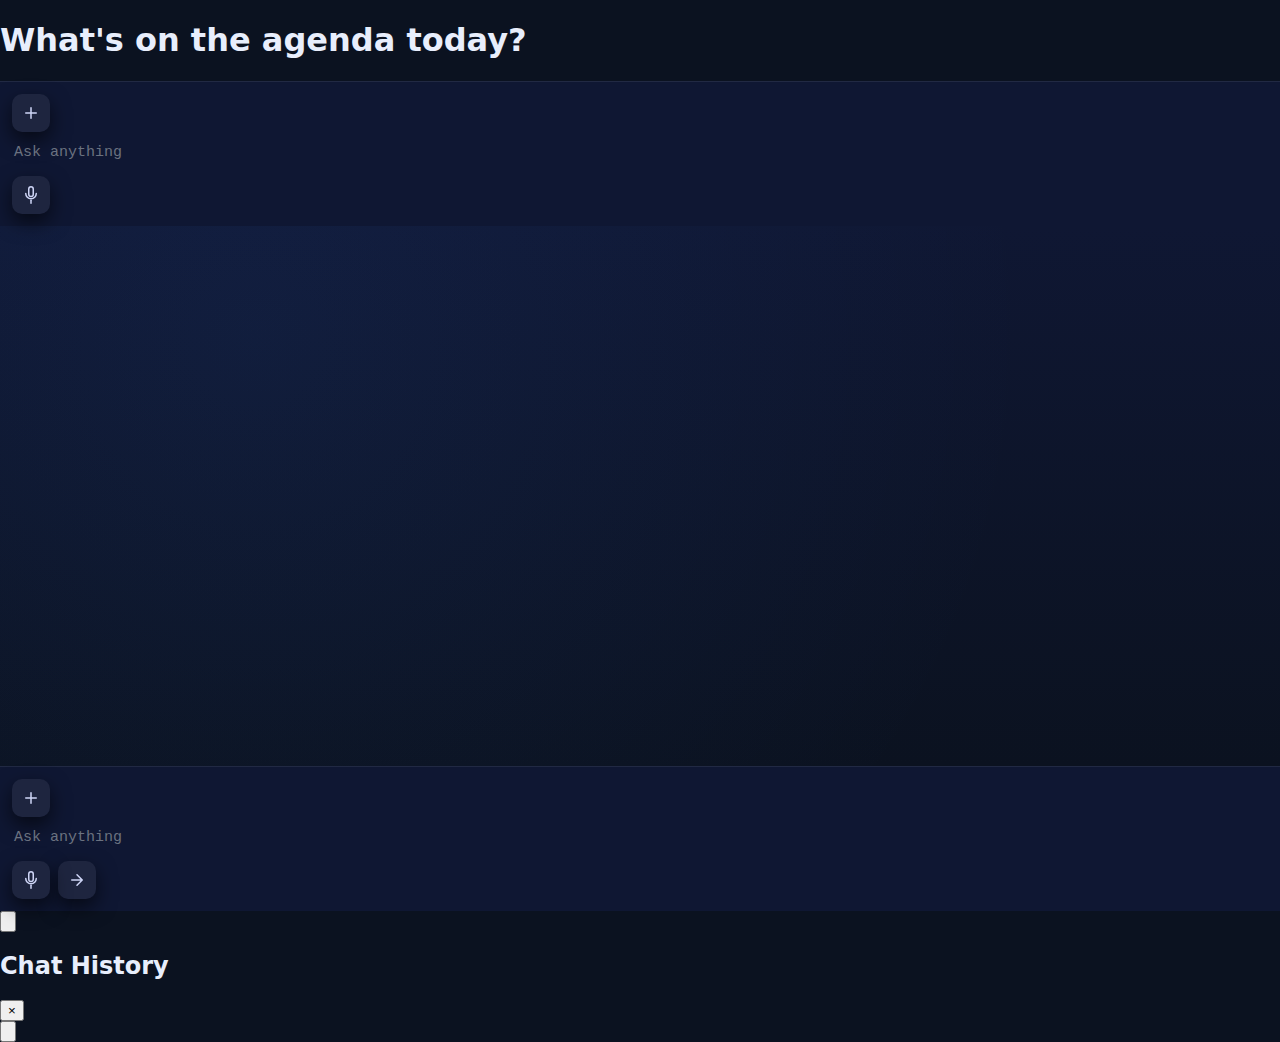
<file: static/index.html>
<!doctype html>
<html lang="en">
<head>
  <meta charset="utf-8"/>
  <meta name="viewport" content="width=device-width,initial-scale=1"/>
  <title>Mogul Agent</title>
  <link rel="stylesheet" href="./styles.css"/>
</head>

<!-- start in hero-mode -->
<body class="hero-mode">
  <div class="page">

    <!-- Greeting / hero headline (will hide after chat starts) -->
    <section class="hero" id="hero">
      <h1 class="hero-headline">What's on the agenda today?</h1>

      <!-- Composer shown IN hero for first load -->
      <form id="form" class="composer hero-composer" autocomplete="off">
        <div class="composer-bar">
          <!-- plus / attach -->
          <button
            type="button"
            id="attach"
            class="icon-btn attach-btn"
            aria-label="Attach"
          >
            <svg viewBox="0 0 24 24" fill="none" stroke="currentColor"
                 stroke-width="2" stroke-linecap="round" stroke-linejoin="round">
              <path d="M12 5v14M5 12h14"/>
            </svg>
          </button>

          <!-- message text -->
          <textarea
            id="input"
            rows="1"
            placeholder="Ask anything"
            aria-label="Your message"
          ></textarea>

          <!-- right side controls -->
          <div class="right">
            <!-- mic wrap (press & hold to talk) -->
            <div class="mic-wrap" id="micWrap">
              <button
                type="button"
                id="mic"
                class="icon-btn mic-btn"
                aria-label="Hold to talk"
              >
                <svg viewBox="0 0 24 24" fill="none" stroke="currentColor"
                     stroke-width="2" stroke-linecap="round" stroke-linejoin="round">
                  <path d="M12 1a3 3 0 0 0-3 3v7a3 3 0 0 0 6 0V4a3 3 0 0 0-3-3z"/>
                  <path d="M19 10a7 7 0 0 1-14 0"/>
                  <path d="M12 19v4"/>
                </svg>
              </button>
              <!-- NEW: Waveform visualization -->
              <div class="waveform" id="waveform"></div>
            </div>

            <!-- send button (only when typing) -->
            <button
              type="submit"
              id="send"
              class="icon-btn send-btn"
              aria-label="Send"
            >
              <svg viewBox="0 0 24 24" fill="none" stroke="currentColor"
                   stroke-width="2" stroke-linecap="round" stroke-linejoin="round">
                <path d="M5 12h14M12 5l7 7-7 7"/>
              </svg>
            </button>
          </div>
        </div>
      </form>
    </section>

    <!-- Chat transcript (hidden empty at first, then fills and shifts layout) -->
    <section
      id="messages"
      class="messages"
      aria-live="polite"
      aria-label="Chat transcript">
    </section>

    <!-- Composer DOCK version (bottom fixed). Hidden until chat starts. -->
    <form id="form-docked" class="composer dock-composer" autocomplete="off">
      <div class="composer-bar">
        <button
          type="button"
          class="icon-btn attach-btn"
          aria-label="Attach"
        >
          <svg viewBox="0 0 24 24" fill="none" stroke="currentColor"
               stroke-width="2" stroke-linecap="round" stroke-linejoin="round">
            <path d="M12 5v14M5 12h14"/>
          </svg>
        </button>

        <textarea
          id="input-docked"
          rows="1"
          placeholder="Ask anything"
          aria-label="Your message"
        ></textarea>

        <div class="right">
          <div class="mic-wrap" id="micWrap-docked">
            <button
              type="button"
              id="mic-docked"
              class="icon-btn mic-btn"
              aria-label="Hold to talk"
            >
              <svg viewBox="0 0 24 24" fill="none" stroke="currentColor"
                   stroke-width="2" stroke-linecap="round" stroke-linejoin="round">
                <path d="M12 1a3 3 0 0 0-3 3v7a3 3 0 0 0 6 0V4a3 3 0 0 0-3-3z"/>
                <path d="M19 10a7 7 0 0 1-14 0"/>
                <path d="M12 19v4"/>
              </svg>
            </button>
            <!-- NEW: Waveform visualization for docked mode -->
            <div class="waveform" id="waveform-docked"></div>
          </div>

          <button
            type="submit"
            id="send-docked"
            class="icon-btn send-btn"
            aria-label="Send"
          >
            <svg viewBox="0 0 24 24" fill="none" stroke="currentColor"
                 stroke-width="2" stroke-linecap="round" stroke-linejoin="round">
              <path d="M5 12h14M12 5l7 7-7 7"/>
            </svg>
          </button>
        </div>
      </div>
    </form>

    <!-- hidden audio player for assistant voice replies -->
    <audio id="voicePlayer" autoplay style="display:none;"></audio>
  </div>

  <!-- NEW: History sidebar button -->
  <button class="history-btn" id="history-btn" aria-label="Conversation history">
    <svg viewBox="0 0 24 24" fill="none" stroke="currentColor"
         stroke-width="2" stroke-linecap="round" stroke-linejoin="round">
      <path d="M3 3h7v7H3z"/>
      <path d="M14 3h7v7h-7z"/>
      <path d="M14 14h7v7h-7z"/>
      <path d="M3 14h7v7H3z"/>
    </svg>
  </button>

  <!-- NEW: History sidebar -->
  <aside class="history-sidebar" id="history-sidebar">
    <div class="history-header">
      <h2>Chat History</h2>
      <button class="history-close" id="history-close" aria-label="Close">×</button>
    </div>
    <div class="history-list" id="history-list">
      <!-- Populated by JS -->
    </div>
  </aside>

  <!-- NEW: Scroll to bottom button -->
  <button class="scroll-to-bottom" id="scroll-to-bottom" aria-label="Scroll to bottom">
    <svg viewBox="0 0 24 24" fill="none" stroke="currentColor"
         stroke-width="2" stroke-linecap="round" stroke-linejoin="round">
      <path d="M12 5v14M19 12l-7 7-7-7"/>
    </svg>
  </button>

  <!-- calendar modal (keep feature) -->
  <div class="cal-modal" id="cal-modal">
    <div class="cal-dialog">
      <button class="cal-close" id="cal-close" aria-label="Close">✕</button>
      <div class="cal-inline" id="cal-inline"></div>
      <div class="cal-fallback-wrap" id="cal-fallback"></div>
    </div>
  </div>

  <script defer src="./chat.js"></script>
</body>
</html>
</file>
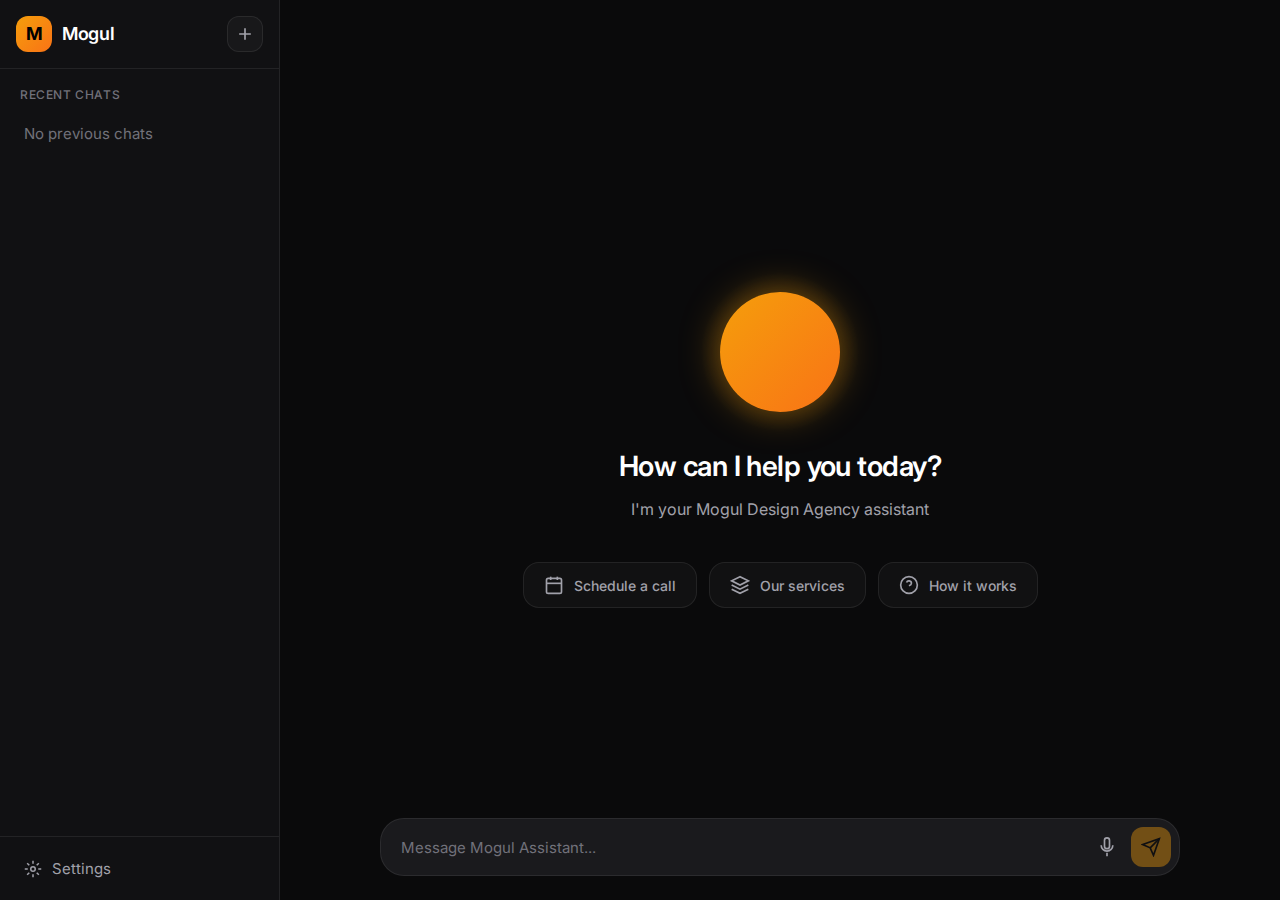
<file: apps/api-python/static/index.html>
<!DOCTYPE html>
<html lang="en">
<head>
  <meta charset="UTF-8">
  <meta name="viewport" content="width=device-width, initial-scale=1.0, viewport-fit=cover">
  <title>Mogul Assistant</title>
  <link rel="preconnect" href="https://fonts.googleapis.com">
  <link rel="preconnect" href="https://fonts.gstatic.com" crossorigin>
  <link href="https://fonts.googleapis.com/css2?family=Inter:wght@400;500;600;700&display=swap" rel="stylesheet">
  <link rel="stylesheet" href="./styles.css">
</head>
<body>
  <div class="app">
    <!-- Sidebar -->
    <aside class="sidebar" id="sidebar">
      <div class="sidebar-header">
        <div class="logo">
          <div class="logo-icon">M</div>
          <span class="logo-text">Mogul</span>
        </div>
        <button class="new-chat-btn" id="newChatBtn" aria-label="New chat">
          <svg width="20" height="20" viewBox="0 0 24 24" fill="none" stroke="currentColor" stroke-width="2">
            <path d="M12 5v14M5 12h14"/>
          </svg>
        </button>
      </div>
      
      <div class="sidebar-section">
        <div class="section-label">Recent Chats</div>
        <div class="chat-list" id="chatList">
          <!-- Chat history items will be inserted here -->
        </div>
      </div>
      
      <div class="sidebar-footer">
        <button class="sidebar-btn" id="settingsBtn">
          <svg width="18" height="18" viewBox="0 0 24 24" fill="none" stroke="currentColor" stroke-width="2">
            <circle cx="12" cy="12" r="3"/>
            <path d="M12 1v4M12 19v4M4.22 4.22l2.83 2.83M16.95 16.95l2.83 2.83M1 12h4M19 12h4M4.22 19.78l2.83-2.83M16.95 7.05l2.83-2.83"/>
          </svg>
          <span>Settings</span>
        </button>
      </div>
    </aside>

    <!-- Main Content -->
    <main class="main-content">
      <!-- Mobile Header -->
      <header class="mobile-header">
        <button class="menu-btn" id="menuBtn" aria-label="Toggle menu">
          <svg width="24" height="24" viewBox="0 0 24 24" fill="none" stroke="currentColor" stroke-width="2">
            <path d="M3 12h18M3 6h18M3 18h18"/>
          </svg>
        </button>
        <div class="header-title">Mogul Assistant</div>
        <button class="voice-mode-btn" id="voiceModeBtn" aria-label="Voice mode">
          <svg width="24" height="24" viewBox="0 0 24 24" fill="none" stroke="currentColor" stroke-width="2">
            <path d="M12 1a3 3 0 0 0-3 3v7a3 3 0 0 0 6 0V4a3 3 0 0 0-3-3z"/>
            <path d="M19 10a7 7 0 0 1-14 0"/>
            <path d="M12 19v4"/>
          </svg>
        </button>
      </header>

      <!-- Chat View -->
      <div class="chat-view" id="chatView">
        <!-- Welcome Screen -->
        <div class="welcome-screen" id="welcomeScreen">
          <div class="welcome-orb">
            <div class="orb-glow"></div>
            <div class="orb-core"></div>
          </div>
          <h1 class="welcome-title">How can I help you today?</h1>
          <p class="welcome-subtitle">I'm your Mogul Design Agency assistant</p>
          
          <div class="quick-actions">
            <button class="quick-action" data-prompt="I'd like to schedule a consultation">
              <svg width="20" height="20" viewBox="0 0 24 24" fill="none" stroke="currentColor" stroke-width="2">
                <rect x="3" y="4" width="18" height="18" rx="2" ry="2"/>
                <line x1="16" y1="2" x2="16" y2="6"/>
                <line x1="8" y1="2" x2="8" y2="6"/>
                <line x1="3" y1="10" x2="21" y2="10"/>
              </svg>
              <span>Schedule a call</span>
            </button>
            <button class="quick-action" data-prompt="Tell me about your design services">
              <svg width="20" height="20" viewBox="0 0 24 24" fill="none" stroke="currentColor" stroke-width="2">
                <polygon points="12 2 2 7 12 12 22 7 12 2"/>
                <polyline points="2 17 12 22 22 17"/>
                <polyline points="2 12 12 17 22 12"/>
              </svg>
              <span>Our services</span>
            </button>
            <button class="quick-action" data-prompt="What's your process for new projects?">
              <svg width="20" height="20" viewBox="0 0 24 24" fill="none" stroke="currentColor" stroke-width="2">
                <circle cx="12" cy="12" r="10"/>
                <path d="M9.09 9a3 3 0 0 1 5.83 1c0 2-3 3-3 3"/>
                <line x1="12" y1="17" x2="12.01" y2="17"/>
              </svg>
              <span>How it works</span>
            </button>
          </div>
        </div>

        <!-- Messages Container -->
        <div class="messages-container" id="messagesContainer">
          <div class="messages" id="messages"></div>
        </div>

        <!-- Input Area -->
        <div class="input-area" id="inputArea">
          <form class="input-form" id="inputForm">
            <div class="input-wrapper">
              <textarea 
                id="messageInput" 
                placeholder="Message Mogul Assistant..." 
                rows="1"
                aria-label="Message input"
              ></textarea>
              <div class="input-actions">
                <button type="button" class="input-btn mic-btn" id="micBtn" aria-label="Voice input">
                  <svg width="20" height="20" viewBox="0 0 24 24" fill="none" stroke="currentColor" stroke-width="2">
                    <path d="M12 1a3 3 0 0 0-3 3v7a3 3 0 0 0 6 0V4a3 3 0 0 0-3-3z"/>
                    <path d="M19 10a7 7 0 0 1-14 0"/>
                    <path d="M12 19v4"/>
                  </svg>
                </button>
                <button type="submit" class="input-btn send-btn" id="sendBtn" aria-label="Send message" disabled>
                  <svg width="20" height="20" viewBox="0 0 24 24" fill="none" stroke="currentColor" stroke-width="2">
                    <line x1="22" y1="2" x2="11" y2="13"/>
                    <polygon points="22 2 15 22 11 13 2 9 22 2"/>
                  </svg>
                </button>
              </div>
            </div>
          </form>
        </div>
      </div>

      <!-- Voice Mode Overlay -->
      <div class="voice-overlay" id="voiceOverlay">
        <button class="voice-close-btn" id="voiceCloseBtn" aria-label="Close voice mode">
          <svg width="24" height="24" viewBox="0 0 24 24" fill="none" stroke="currentColor" stroke-width="2">
            <line x1="18" y1="6" x2="6" y2="18"/>
            <line x1="6" y1="6" x2="18" y2="18"/>
          </svg>
        </button>
        
        <div class="voice-content">
          <div class="voice-orb" id="voiceOrb">
            <div class="orb-ring orb-ring-1"></div>
            <div class="orb-ring orb-ring-2"></div>
            <div class="orb-ring orb-ring-3"></div>
            <div class="orb-core">
              <div class="orb-inner"></div>
            </div>
          </div>
          
          <div class="voice-status" id="voiceStatus">Tap to start speaking</div>
          <div class="voice-transcript" id="voiceTranscript"></div>
        </div>
        
        <div class="voice-controls">
          <button class="voice-control-btn" id="voiceToggleBtn" aria-label="Toggle voice">
            <svg class="mic-icon" width="32" height="32" viewBox="0 0 24 24" fill="none" stroke="currentColor" stroke-width="2">
              <path d="M12 1a3 3 0 0 0-3 3v7a3 3 0 0 0 6 0V4a3 3 0 0 0-3-3z"/>
              <path d="M19 10a7 7 0 0 1-14 0"/>
              <path d="M12 19v4"/>
            </svg>
            <svg class="stop-icon" width="32" height="32" viewBox="0 0 24 24" fill="currentColor" style="display:none">
              <rect x="6" y="6" width="12" height="12" rx="2"/>
            </svg>
          </button>
        </div>
      </div>
    </main>
  </div>

  <!-- Sidebar Overlay (mobile) -->
  <div class="sidebar-overlay" id="sidebarOverlay"></div>

  <!-- Audio Player -->
  <audio id="audioPlayer" style="display:none"></audio>

  <script src="./chat.js"></script>
</body>
</html>
</file>
<file: static/styles.css>
/* ========== Base Theme Tokens ========== */
:root {
  --bg:#0b1220;
  --panel:#0e1630;
  --panel-2:#0f1733;
  --muted:#a9b3cf;
  --text:#e8eefc;
  --accent:#3b82f6;
  --border:rgba(255,255,255,.08);
  --border2:rgba(255,255,255,.06);
}

* {
  box-sizing:border-box;
}

body {
  margin:0;
  font-family:ui-sans-serif,system-ui,Segoe UI,Roboto,Arial;
  background:var(--bg);
  color:var(--text);
}

.wrap {
  min-height:100dvh;
  display:grid;
  place-items:center;
  padding:24px;
}

/* main chat container */
.chat {
  width:min(1000px,100%);
  background:var(--panel);
  border-radius:16px;
  box-shadow:0 10px 30px rgba(0,0,0,.35);
  overflow:hidden;
  border:1px solid var(--border);
  display:flex;
  flex-direction:column;
}

/* ========== Header / Status Row ========== */
header {
  padding:16px 20px;
  border-bottom:1px solid var(--border);
  color:var(--text);
  font-size:13px;
}

.head {
  display:flex;
  flex-wrap:wrap;
  justify-content:space-between;
  align-items:flex-start;
  gap:12px;
}

.title-col h1,
header h1 {
  margin:0;
  font-size:18px;
  font-weight:600;
  color:#fff;
}

.title-col .hint-line,
header p {
  margin:4px 0 0;
  font-size:13px;
  color:var(--muted);
}

.status,
.status-col {
  display:flex;
  flex-wrap:wrap;
  gap:6px;
  font-size:12px;
  color:#c7d2fe;
  background:#111a3c;
  border:1px solid #253068;
  padding:4px 8px;
  border-radius:8px;
}

.status-col {
  background:transparent;
  border:0;
  padding:0;
  border-radius:0;
}

.pill {
  border-radius:8px;
  background:#1a2444;
  border:1px solid rgba(255,255,255,.08);
  padding:3px 8px;
  line-height:1.2;
  color:#e8eefc;
  font-size:12px;
}
.pill.ok {
  background:#1f2f57;
  color:#7CFFA5;
  border-color:rgba(124,255,165,.3);
}
.pill.bad {
  background:#3a1f2f;
  color:#ff6b6b;
  border-color:rgba(255,107,107,.3);
}

/* ========== Messages Pane ========== */
.messages {
  flex:1;
  height:min(60vh,600px);
  overflow:auto;
  padding:16px;
  display:flex;
  flex-direction:column;
  gap:12px;
  background:
    radial-gradient(circle at 20% 20%,rgba(59,130,246,.07) 0%,rgba(0,0,0,0) 70%),
    linear-gradient(180deg,#0f1733 0,var(--bg) 100%);
}

/* message bubbles */
.msg {
  max-width:80%;
  padding:10px 12px;
  border-radius:12px;
  white-space:pre-wrap;
  word-break:break-word;
  line-height:1.35;
  font-size:14px;
  border:1px solid var(--border2);
}

.msg.user {
  margin-left:auto;
  background:#223055;
  color:var(--text);
}

.msg.assistant {
  margin-right:auto;
  background:#1a2444;
  color:#e8eefc;
}
.msg.assistant a {
  color:#93c5fd;
  text-decoration:underline;
}

.msg.thinking {
  opacity:.6;
  font-style:italic;
}

/* system / status bubble (used for "Listening...") */
.msg.system {
  margin-right:auto;
  background:#10192f;
  color:#7ca2ff;
  font-size:13px;
  font-style:italic;
  line-height:1.35;
  padding:10px 12px;
  border-radius:12px;
  border:1px solid rgba(124,162,255,.3);
  opacity:.9;
  display:flex;
  align-items:center;
  gap:6px;
}

/* animated dots after Listening */
.listening-dots::after {
  content:"";
  display:inline-block;
  width:2ch;
  text-align:left;
  color:#7ca2ff;
  animation:dots-step 1s steps(4,end) infinite;
}
@keyframes dots-step {
  0%   { content:"";   }
  25%  { content:".";  }
  50%  { content:".."; }
  75%  { content:"...";}
  100% { content:"";   }
}

/* ========== Composer / Input Row ========== */
.composer {
  border-top:1px solid var(--border);
  background:var(--panel-2);
  padding:12px;
  display:flex;
  flex-direction:column;
  gap:8px;
  font-size:13px;
}

.bar {
  display:flex;
  align-items:center;
  gap:10px;
  background:#0b1220;
  border:1px solid #2b3861;
  border-radius:12px;
  padding:8px 10px;
}

/* left attach button, mic, send all inherit this */
.icon-btn {
  width:38px;
  height:38px;
  display:grid;
  place-items:center;
  border-radius:10px;
  border:1px solid transparent;
  background:#1e253f;
  color:#cfd6f7;
  cursor:pointer;
  flex:0 0 auto;
  box-shadow:0 8px 20px rgba(0,0,0,.6);
  transition:all .15s ease;
}
.icon-btn:hover {
  background:#142146;
  border-color:#253068;
}
.icon-btn.primary {
  background:var(--accent);
  color:#fff;
  border-color:transparent;
}
.icon-btn.primary:hover {
  filter:brightness(1.05);
}
.icon-btn:disabled {
  opacity:.55;
  cursor:not-allowed;
}
.icon-btn svg {
  width:18px;
  height:18px;
  color:currentColor;
}

/* textarea */
.composer textarea {
  flex:1;
  border:0;
  outline:0;
  background:transparent;
  color:var(--text);
  padding:10px 6px 10px 2px;
  resize:none;
  max-height:160px;
  min-height:24px;
  font-size:15px;
  line-height:1.4;
}
.composer textarea::placeholder {
  color:#6b7280;
}

/* right side of bar: mic + send */
.right {
  display:flex;
  align-items:center;
  gap:8px;
}

/* mic wrapper: lets us glow the container, not just the SVG */
.mic-wrap {
  position:relative;
  display:flex;
  align-items:center;
  justify-content:center;
}

/* send button is hidden when no text.
   micWrap is hidden when there IS text.
   JS toggles .typing-mode on .composer */
.composer .right #send {
  display:none;
}
.composer.typing-mode .right #send {
  display:inline-flex;
}
.composer.typing-mode .right #micWrap {
  display:none;
}

/* live mic visuals (recording press+hold state) */
#micWrap.recording {
  outline:2px solid #7ca2ff;
  outline-offset:2px;
  border-radius:10px;
  box-shadow:
    0 0 16px rgba(124,162,255,.6),
    0 12px 32px rgba(0,0,0,.8);
}
#mic.recording svg {
  color:#ff4d4d;
  filter:drop-shadow(0 0 6px rgba(255,68,68,.8));
}

/* hint row under composer */
.hint,
.composer-hint {
  color:var(--muted);
  font-size:12px;
  display:flex;
  flex-wrap:wrap;
  gap:6px;
  line-height:1.4;
  opacity:.9;
}
kbd {
  background:#1a2444;
  color:#e8eefc;
  border-radius:4px;
  border:1px solid rgba(255,255,255,.12);
  font-size:11px;
  padding:2px 4px;
  line-height:1.2;
}

/* small spinner you used for send states (kept just in case) */
.spinner {
  width:16px;
  height:16px;
  border-radius:50%;
  border:2px solid rgba(255,255,255,.35);
  border-top-color:#fff;
  animation:spin 1s linear infinite;
}
@keyframes spin {
  to { transform:rotate(360deg); }
}

/* ========== Calendar Modal ========== */
.cal-modal {
  position:fixed;
  inset:0;
  background:rgba(0,0,0,.6);
  display:none;
  align-items:center;
  justify-content:center;
  padding:16px;
  z-index:40;
}
.cal-modal.open {
  display:flex;
}
.cal-dialog {
  background:#0f1733;
  color:#e8eefc;
  width:min(500px,100%);
  max-height:90vh;
  overflow:auto;
  border-radius:12px;
  border:1px solid rgba(255,255,255,.08);
  box-shadow:0 30px 70px rgba(0,0,0,.7);
  padding:16px;
  position:relative;
  font-size:14px;
}
.cal-close {
  position:absolute;
  top:8px;
  right:8px;
  background:#1e253f;
  border:0;
  color:#e8eefc;
  border-radius:8px;
  cursor:pointer;
  line-height:1;
  padding:6px 8px;
  font-size:12px;
}
.cal-inline {
  min-height:400px;
}
.cal-fallback-wrap {
  font-size:13px;
  margin-top:12px;
}
.cal-fallback-wrap a {
  color:#93c5fd;
  text-decoration:underline;
}

/* audio element should stay hidden visually but present in DOM */
#voicePlayer {
  display:none;
}

/* ========== Responsive tweaks ========== */
@media (max-width:640px){
  .messages{
    height:55vh;
  }
  .msg{
    max-width:92%;
  }
}
</file>
<file: apps/api-python/static/styles.css>
/* =====================================================
   MOGUL ASSISTANT - MODERN UI
   ===================================================== */

:root {
  /* Colors */
  --bg-primary: #0a0a0b;
  --bg-secondary: #111113;
  --bg-tertiary: #1a1a1d;
  --bg-elevated: #232326;
  
  --surface: rgba(255, 255, 255, 0.03);
  --surface-hover: rgba(255, 255, 255, 0.06);
  --surface-active: rgba(255, 255, 255, 0.08);
  
  --border: rgba(255, 255, 255, 0.08);
  --border-light: rgba(255, 255, 255, 0.12);
  
  --text-primary: #ffffff;
  --text-secondary: #a1a1aa;
  --text-muted: #71717a;
  
  --accent: #f59e0b;
  --accent-hover: #fbbf24;
  --accent-glow: rgba(245, 158, 11, 0.4);
  
  --success: #22c55e;
  --error: #ef4444;
  
  /* Sizing */
  --sidebar-width: 280px;
  --header-height: 60px;
  --input-height: 60px;
  
  /* Radius */
  --radius-sm: 8px;
  --radius-md: 12px;
  --radius-lg: 16px;
  --radius-xl: 24px;
  --radius-full: 9999px;
  
  /* Shadows */
  --shadow-sm: 0 2px 8px rgba(0, 0, 0, 0.3);
  --shadow-md: 0 4px 16px rgba(0, 0, 0, 0.4);
  --shadow-lg: 0 8px 32px rgba(0, 0, 0, 0.5);
  --shadow-glow: 0 0 40px var(--accent-glow);
  
  /* Transitions */
  --transition-fast: 150ms ease;
  --transition-base: 250ms ease;
  --transition-slow: 400ms ease;
}

/* =====================================================
   RESET & BASE
   ===================================================== */

*, *::before, *::after {
  box-sizing: border-box;
  margin: 0;
  padding: 0;
}

html {
  -webkit-font-smoothing: antialiased;
  -moz-osx-font-smoothing: grayscale;
}

body {
  font-family: 'Inter', -apple-system, BlinkMacSystemFont, sans-serif;
  font-size: 15px;
  line-height: 1.6;
  color: var(--text-primary);
  background: var(--bg-primary);
  overflow: hidden;
}

button {
  font-family: inherit;
  font-size: inherit;
  border: none;
  background: none;
  cursor: pointer;
  color: inherit;
}

input, textarea {
  font-family: inherit;
  font-size: inherit;
  border: none;
  background: none;
  color: inherit;
  outline: none;
}

/* =====================================================
   APP LAYOUT
   ===================================================== */

.app {
  display: flex;
  height: 100dvh;
  overflow: hidden;
}

/* =====================================================
   SIDEBAR
   ===================================================== */

.sidebar {
  width: var(--sidebar-width);
  height: 100%;
  background: var(--bg-secondary);
  border-right: 1px solid var(--border);
  display: flex;
  flex-direction: column;
  flex-shrink: 0;
  transition: transform var(--transition-base);
  z-index: 100;
}

.sidebar-header {
  display: flex;
  align-items: center;
  justify-content: space-between;
  padding: 16px 16px;
  border-bottom: 1px solid var(--border);
}

.logo {
  display: flex;
  align-items: center;
  gap: 10px;
}

.logo-icon {
  width: 36px;
  height: 36px;
  background: linear-gradient(135deg, var(--accent), #f97316);
  border-radius: var(--radius-md);
  display: flex;
  align-items: center;
  justify-content: center;
  font-weight: 700;
  font-size: 18px;
  color: #000;
}

.logo-text {
  font-weight: 600;
  font-size: 18px;
  letter-spacing: -0.02em;
}

.new-chat-btn {
  width: 36px;
  height: 36px;
  display: flex;
  align-items: center;
  justify-content: center;
  border-radius: var(--radius-md);
  background: var(--surface);
  border: 1px solid var(--border);
  color: var(--text-secondary);
  transition: all var(--transition-fast);
}

.new-chat-btn:hover {
  background: var(--surface-hover);
  color: var(--text-primary);
  border-color: var(--border-light);
}

.sidebar-section {
  flex: 1;
  overflow-y: auto;
  padding: 16px 12px;
}

.section-label {
  font-size: 12px;
  font-weight: 500;
  color: var(--text-muted);
  text-transform: uppercase;
  letter-spacing: 0.05em;
  padding: 0 8px 8px;
}

.chat-list {
  display: flex;
  flex-direction: column;
  gap: 4px;
}

.chat-item {
  display: flex;
  align-items: center;
  gap: 12px;
  padding: 10px 12px;
  border-radius: var(--radius-md);
  color: var(--text-secondary);
  text-decoration: none;
  transition: all var(--transition-fast);
  cursor: pointer;
}

.chat-item:hover {
  background: var(--surface-hover);
  color: var(--text-primary);
}

.chat-item.active {
  background: var(--surface-active);
  color: var(--text-primary);
}

.chat-item-icon {
  width: 32px;
  height: 32px;
  border-radius: var(--radius-sm);
  background: var(--surface);
  display: flex;
  align-items: center;
  justify-content: center;
  flex-shrink: 0;
}

.chat-item-content {
  flex: 1;
  min-width: 0;
}

.chat-item-title {
  font-size: 14px;
  font-weight: 500;
  white-space: nowrap;
  overflow: hidden;
  text-overflow: ellipsis;
}

.chat-item-time {
  font-size: 12px;
  color: var(--text-muted);
}

.sidebar-footer {
  padding: 12px;
  border-top: 1px solid var(--border);
}

.sidebar-btn {
  display: flex;
  align-items: center;
  gap: 10px;
  width: 100%;
  padding: 10px 12px;
  border-radius: var(--radius-md);
  color: var(--text-secondary);
  transition: all var(--transition-fast);
}

.sidebar-btn:hover {
  background: var(--surface-hover);
  color: var(--text-primary);
}

/* =====================================================
   MAIN CONTENT
   ===================================================== */

.main-content {
  flex: 1;
  display: flex;
  flex-direction: column;
  min-width: 0;
  position: relative;
}

/* Mobile Header */
.mobile-header {
  display: none;
  align-items: center;
  justify-content: space-between;
  padding: 12px 16px;
  background: var(--bg-secondary);
  border-bottom: 1px solid var(--border);
}

.menu-btn,
.voice-mode-btn {
  width: 40px;
  height: 40px;
  display: flex;
  align-items: center;
  justify-content: center;
  border-radius: var(--radius-md);
  color: var(--text-secondary);
  transition: all var(--transition-fast);
}

.menu-btn:hover,
.voice-mode-btn:hover {
  background: var(--surface-hover);
  color: var(--text-primary);
}

.header-title {
  font-weight: 600;
  font-size: 16px;
}

/* =====================================================
   CHAT VIEW
   ===================================================== */

.chat-view {
  flex: 1;
  display: flex;
  flex-direction: column;
  overflow: hidden;
}

/* Welcome Screen */
.welcome-screen {
  flex: 1;
  display: flex;
  flex-direction: column;
  align-items: center;
  justify-content: center;
  padding: 40px 20px;
  text-align: center;
}

.welcome-screen.hidden {
  display: none;
}

.welcome-orb {
  position: relative;
  width: 120px;
  height: 120px;
  margin-bottom: 32px;
}

.welcome-orb .orb-glow {
  position: absolute;
  inset: -20px;
  background: radial-gradient(circle, var(--accent-glow) 0%, transparent 70%);
  border-radius: 50%;
  animation: pulse 3s ease-in-out infinite;
}

.welcome-orb .orb-core {
  position: absolute;
  inset: 0;
  background: linear-gradient(135deg, var(--accent), #f97316);
  border-radius: 50%;
  box-shadow: var(--shadow-glow);
}

@keyframes pulse {
  0%, 100% { transform: scale(1); opacity: 0.6; }
  50% { transform: scale(1.1); opacity: 0.8; }
}

.welcome-title {
  font-size: 28px;
  font-weight: 600;
  letter-spacing: -0.02em;
  margin-bottom: 8px;
}

.welcome-subtitle {
  font-size: 16px;
  color: var(--text-secondary);
  margin-bottom: 40px;
}

.quick-actions {
  display: flex;
  flex-wrap: wrap;
  gap: 12px;
  justify-content: center;
  max-width: 600px;
}

.quick-action {
  display: flex;
  align-items: center;
  gap: 10px;
  padding: 12px 20px;
  background: var(--surface);
  border: 1px solid var(--border);
  border-radius: var(--radius-lg);
  color: var(--text-secondary);
  font-size: 14px;
  font-weight: 500;
  transition: all var(--transition-fast);
}

.quick-action:hover {
  background: var(--surface-hover);
  border-color: var(--border-light);
  color: var(--text-primary);
  transform: translateY(-2px);
}

/* Messages Container */
.messages-container {
  flex: 1;
  overflow-y: auto;
  display: none;
}

.messages-container.active {
  display: block;
}

.messages {
  max-width: 800px;
  margin: 0 auto;
  padding: 24px 20px 120px;
  display: flex;
  flex-direction: column;
  gap: 24px;
}

/* Message Bubbles */
.message {
  display: flex;
  gap: 16px;
  animation: fadeIn 0.3s ease;
}

@keyframes fadeIn {
  from { opacity: 0; transform: translateY(10px); }
  to { opacity: 1; transform: translateY(0); }
}

.message.user {
  flex-direction: row-reverse;
}

.message-avatar {
  width: 36px;
  height: 36px;
  border-radius: var(--radius-md);
  display: flex;
  align-items: center;
  justify-content: center;
  flex-shrink: 0;
  font-weight: 600;
  font-size: 14px;
}

.message.assistant .message-avatar {
  background: linear-gradient(135deg, var(--accent), #f97316);
  color: #000;
}

.message.user .message-avatar {
  background: var(--bg-elevated);
  color: var(--text-primary);
}

.message-content {
  flex: 1;
  min-width: 0;
  max-width: 85%;
}

.message-bubble {
  padding: 14px 18px;
  border-radius: var(--radius-lg);
  line-height: 1.6;
}

.message.assistant .message-bubble {
  background: var(--bg-tertiary);
  border: 1px solid var(--border);
}

.message.user .message-bubble {
  background: var(--accent);
  color: #000;
  margin-left: auto;
}

.message-bubble a {
  color: var(--accent);
  text-decoration: underline;
}

.message.user .message-bubble a {
  color: #000;
}

.message-bubble.thinking {
  color: var(--text-muted);
  font-style: italic;
}

/* Typing Indicator */
.typing-indicator {
  display: flex;
  gap: 4px;
  padding: 8px 0;
}

.typing-indicator span {
  width: 8px;
  height: 8px;
  background: var(--text-muted);
  border-radius: 50%;
  animation: typing 1.4s ease-in-out infinite;
}

.typing-indicator span:nth-child(2) { animation-delay: 0.2s; }
.typing-indicator span:nth-child(3) { animation-delay: 0.4s; }

@keyframes typing {
  0%, 60%, 100% { transform: translateY(0); opacity: 0.4; }
  30% { transform: translateY(-8px); opacity: 1; }
}

/* =====================================================
   INPUT AREA
   ===================================================== */

.input-area {
  position: absolute;
  bottom: 0;
  left: 0;
  right: 0;
  padding: 16px 20px 24px;
  background: linear-gradient(to top, var(--bg-primary) 60%, transparent);
}

.input-form {
  max-width: 800px;
  margin: 0 auto;
}

.input-wrapper {
  display: flex;
  align-items: flex-end;
  gap: 12px;
  background: var(--bg-tertiary);
  border: 1px solid var(--border);
  border-radius: var(--radius-xl);
  padding: 8px 8px 8px 20px;
  transition: border-color var(--transition-fast);
}

.input-wrapper:focus-within {
  border-color: var(--accent);
}

.input-wrapper textarea {
  flex: 1;
  max-height: 200px;
  padding: 8px 0;
  resize: none;
  line-height: 1.5;
}

.input-wrapper textarea::placeholder {
  color: var(--text-muted);
}

.input-actions {
  display: flex;
  gap: 4px;
}

.input-btn {
  width: 40px;
  height: 40px;
  display: flex;
  align-items: center;
  justify-content: center;
  border-radius: var(--radius-md);
  color: var(--text-secondary);
  transition: all var(--transition-fast);
}

.input-btn:hover:not(:disabled) {
  background: var(--surface-hover);
  color: var(--text-primary);
}

.input-btn:disabled {
  opacity: 0.4;
  cursor: not-allowed;
}

.send-btn {
  background: var(--accent);
  color: #000;
}

.send-btn:hover:not(:disabled) {
  background: var(--accent-hover);
  color: #000;
}

.mic-btn.recording {
  background: var(--error);
  color: white;
  animation: pulse-mic 1s ease-in-out infinite;
}

@keyframes pulse-mic {
  0%, 100% { box-shadow: 0 0 0 0 rgba(239, 68, 68, 0.4); }
  50% { box-shadow: 0 0 0 10px rgba(239, 68, 68, 0); }
}

/* =====================================================
   VOICE OVERLAY
   ===================================================== */

.voice-overlay {
  position: fixed;
  inset: 0;
  background: var(--bg-primary);
  display: flex;
  flex-direction: column;
  align-items: center;
  justify-content: center;
  z-index: 200;
  opacity: 0;
  visibility: hidden;
  transition: all var(--transition-base);
}

.voice-overlay.active {
  opacity: 1;
  visibility: visible;
}

.voice-close-btn {
  position: absolute;
  top: 20px;
  right: 20px;
  width: 48px;
  height: 48px;
  display: flex;
  align-items: center;
  justify-content: center;
  border-radius: var(--radius-full);
  background: var(--surface);
  color: var(--text-secondary);
  transition: all var(--transition-fast);
}

.voice-close-btn:hover {
  background: var(--surface-hover);
  color: var(--text-primary);
}

.voice-content {
  flex: 1;
  display: flex;
  flex-direction: column;
  align-items: center;
  justify-content: center;
  padding: 40px;
  text-align: center;
}

/* Voice Orb */
.voice-orb {
  position: relative;
  width: 200px;
  height: 200px;
  margin-bottom: 40px;
}

.orb-ring {
  position: absolute;
  inset: 0;
  border: 2px solid var(--accent);
  border-radius: 50%;
  opacity: 0;
}

.voice-overlay.listening .orb-ring {
  animation: ring-pulse 2s ease-out infinite;
}

.orb-ring-1 { animation-delay: 0s; }
.orb-ring-2 { animation-delay: 0.4s; }
.orb-ring-3 { animation-delay: 0.8s; }

@keyframes ring-pulse {
  0% {
    transform: scale(0.8);
    opacity: 0.8;
  }
  100% {
    transform: scale(1.5);
    opacity: 0;
  }
}

.voice-orb .orb-core {
  position: absolute;
  inset: 30px;
  background: linear-gradient(135deg, var(--accent), #f97316);
  border-radius: 50%;
  display: flex;
  align-items: center;
  justify-content: center;
  box-shadow: var(--shadow-glow);
  transition: transform var(--transition-base);
}

.voice-overlay.listening .orb-core {
  animation: orb-breathe 1.5s ease-in-out infinite;
}

.voice-overlay.speaking .orb-core {
  animation: orb-speak 0.3s ease-in-out infinite alternate;
}

@keyframes orb-breathe {
  0%, 100% { transform: scale(1); }
  50% { transform: scale(1.1); }
}

@keyframes orb-speak {
  0% { transform: scale(1); }
  100% { transform: scale(1.15); }
}

.orb-inner {
  width: 60%;
  height: 60%;
  background: rgba(0, 0, 0, 0.2);
  border-radius: 50%;
}

.voice-status {
  font-size: 20px;
  font-weight: 500;
  color: var(--text-primary);
  margin-bottom: 16px;
}

.voice-transcript {
  font-size: 16px;
  color: var(--text-secondary);
  max-width: 400px;
  min-height: 24px;
}

.voice-controls {
  padding: 40px;
}

.voice-control-btn {
  width: 80px;
  height: 80px;
  border-radius: 50%;
  background: var(--accent);
  color: #000;
  display: flex;
  align-items: center;
  justify-content: center;
  transition: all var(--transition-fast);
  box-shadow: var(--shadow-glow);
}

.voice-control-btn:hover {
  transform: scale(1.05);
  background: var(--accent-hover);
}

.voice-overlay.listening .voice-control-btn,
.voice-overlay.speaking .voice-control-btn {
  background: var(--error);
  box-shadow: 0 0 40px rgba(239, 68, 68, 0.4);
}

.voice-overlay.listening .voice-control-btn .mic-icon,
.voice-overlay.speaking .voice-control-btn .mic-icon {
  display: none;
}

.voice-overlay.listening .voice-control-btn .stop-icon,
.voice-overlay.speaking .voice-control-btn .stop-icon {
  display: block;
}

/* =====================================================
   SIDEBAR OVERLAY (Mobile)
   ===================================================== */

.sidebar-overlay {
  position: fixed;
  inset: 0;
  background: rgba(0, 0, 0, 0.6);
  z-index: 90;
  opacity: 0;
  visibility: hidden;
  transition: all var(--transition-base);
}

.sidebar-overlay.active {
  opacity: 1;
  visibility: visible;
}

/* =====================================================
   RESPONSIVE
   ===================================================== */

@media (max-width: 768px) {
  .sidebar {
    position: fixed;
    left: 0;
    top: 0;
    bottom: 0;
    transform: translateX(-100%);
  }
  
  .sidebar.open {
    transform: translateX(0);
  }
  
  .mobile-header {
    display: flex;
  }
  
  .welcome-title {
    font-size: 24px;
  }
  
  .quick-actions {
    flex-direction: column;
    align-items: stretch;
  }
  
  .quick-action {
    justify-content: center;
  }
  
  .voice-orb {
    width: 160px;
    height: 160px;
  }
  
  .voice-control-btn {
    width: 72px;
    height: 72px;
  }
}

/* =====================================================
   SCROLLBAR
   ===================================================== */

::-webkit-scrollbar {
  width: 6px;
}

::-webkit-scrollbar-track {
  background: transparent;
}

::-webkit-scrollbar-thumb {
  background: var(--border);
  border-radius: 3px;
}

::-webkit-scrollbar-thumb:hover {
  background: var(--border-light);
}

/* =====================================================
   UTILITIES
   ===================================================== */

.sr-only {
  position: absolute;
  width: 1px;
  height: 1px;
  padding: 0;
  margin: -1px;
  overflow: hidden;
  clip: rect(0, 0, 0, 0);
  border: 0;
}
</file>
